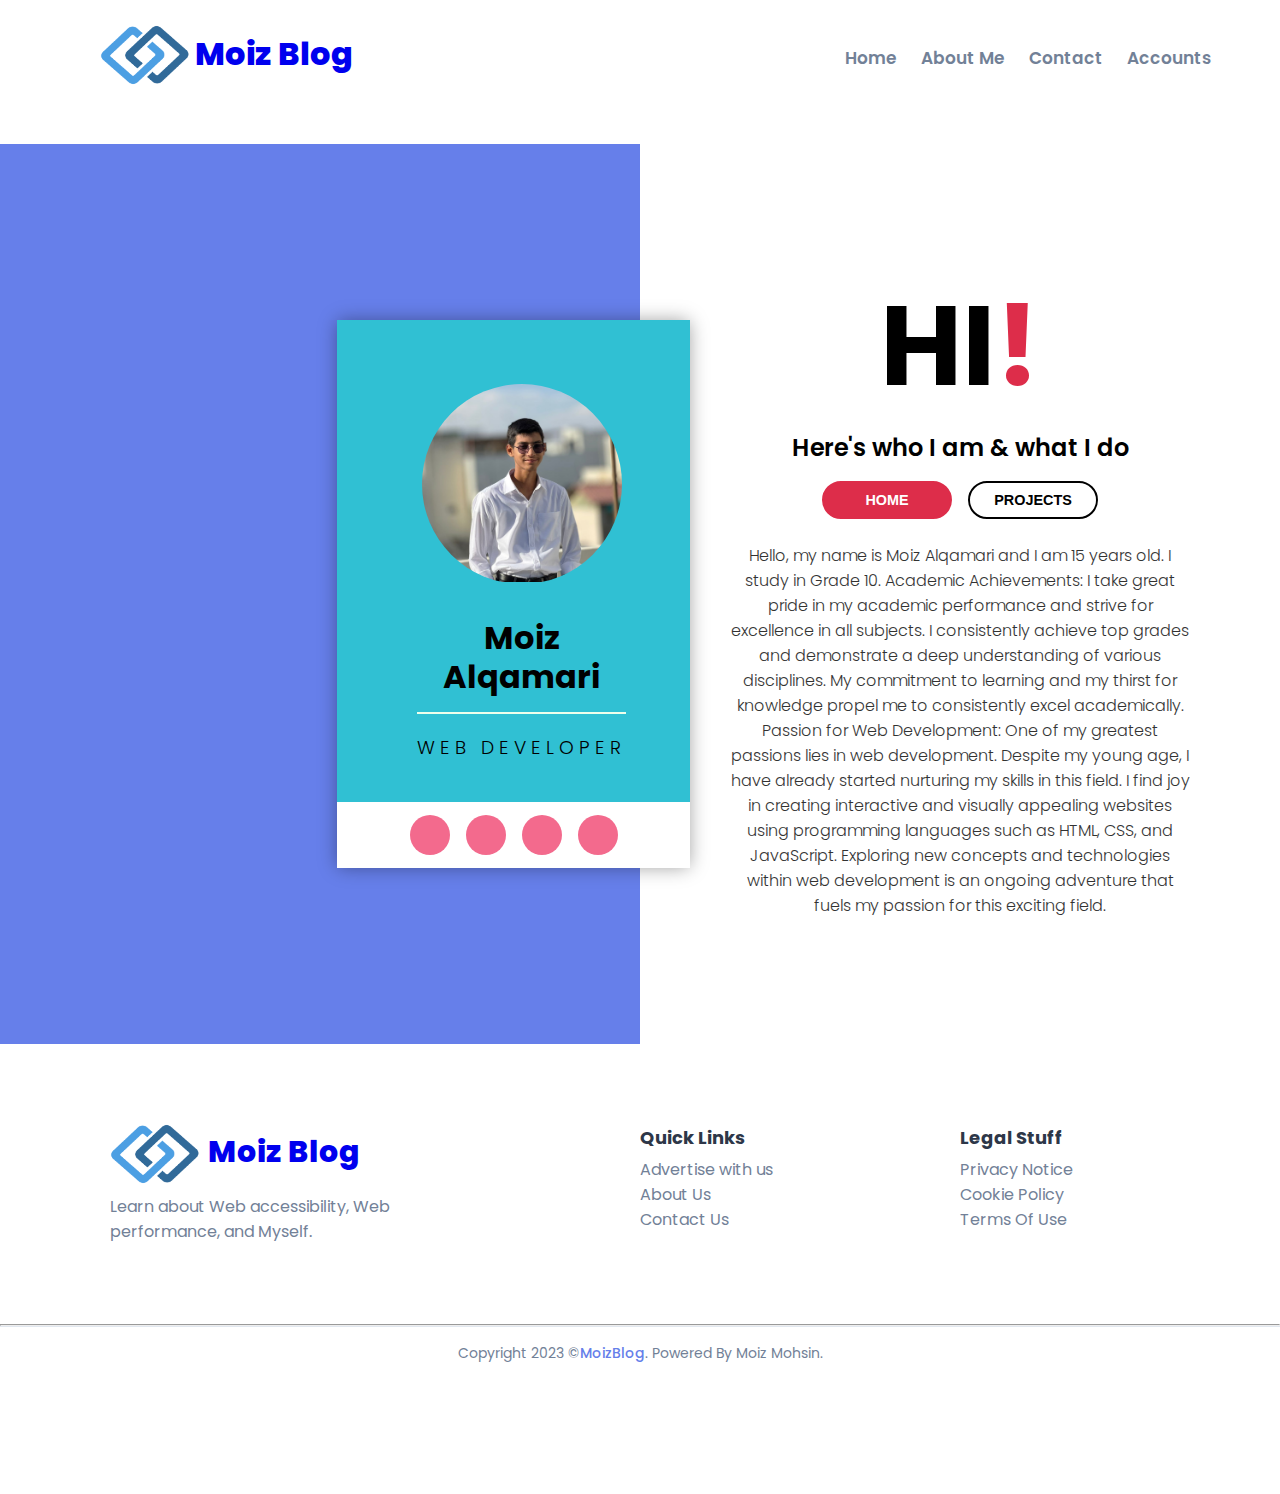
<file: about.html>
<!DOCTYPE html>
<html>
  <head>
    <meta charset="utf-8">
    <meta http-equiv="X-UA-Compatible" content="IE=edge">
    <title>About Page</title>
    <meta name="viewport" content="width=device-width, initial-scale=1">
    <link rel="stylesheet" href="about.css">
    <link rel="stylesheet" href="https://cdn.jsdelivr.net/npm/bootstrap-icons@1.10.2/font/bootstrap-icons.css" integrity="sha384-b6lVK+yci+bfDmaY1u0zE8YYJt0TZxLEAFyYSLHId4xoVvsrQu3INevFKo+Xir8e" crossorigin="anonymous">
    <link rel="stylesheet" href="https://cdnjs.cloudflare.com/ajax/libs/font-awesome/5.15.1/css/all.min.css" integrity="sha512-+4zCK9k+qNFUR5X+cKL9EIR+ZOhtIloNl9GIKS57V1MyNsYpYcUrUeQc9vNfzsWfV28IaLL3i96P9sdNyeRssA==" crossorigin="anonymous" />
  </head>
  <body class="light-theme">
    
    <header>
      <div class="navbar">
          <a href="index.html">
              <img src="logo-light.png">
              <h1>Moiz Blog</h1>
          </a>
          <ul class="der">
              <li><a href="index.html">Home</a></li>
              <li><a href="about.html">About Me</a></li>
              <li><a href="contact.html">Contact</a></li>
              <li><a href="login-signup.html">Accounts<i class="bi bi-person-fill"></i></a></li>
          </ul>
      </div>
  </header>

    <div class = "about-wrapper">
      <div class = "about-left">
        <div class = "about-left-content">
          <div>
            <div class = "shadow">
              <div class = "about-img">
                <img src = "hero.jpg" alt = "about image">
              </div>
            </div>

            <h2>Moiz<br>Alqamari</h2>
            <h3>Web Developer</h3>
          </div>

          <ul class = "icons">
            <li><a href="https://www.youtube.com/channel/UCMqSfKdCbKTfCAVcWuzM5BA" target="_blank"><i class = "fab fa-youtube"></i></a></li>
            <li><a href="https://twitter.com/Moiz_Alqamari" target="_blank"><i class = "fab fa-twitter"></i></a></li>
            <li><a href="https://www.linkedin.com/in/moiz-alqamari-a77b31280/" target="_blank"><i class = "fab fa-linkedin"></i></a></li>
            <li><a href="https://www.instagram.com/moiz_alqamari/" target="_blank"><i class = "fab fa-instagram"></i></a></li>
          </ul>
        </div>
      </div>

      <div class = "about-right">
        <h1>hi<span>!</span></h1>
        <h2>Here's who I am & what I do</h2>
        <div class = "about-btns">
          <a href="index.html"><button type = "button" class = "btn btn-pink" href="about.html">Home</button></a>
          <a href="https://github.com/MoizAlqamari" target="_blank"><button type = "button" class = "btn btn-white">projects</button></a>
        </div>

        <div class = "about-para">
          <p>Hello, my name is Moiz Alqamari and I am 15 years old. I study in Grade 10.
            Academic Achievements: I take great pride in my academic performance and strive for excellence in all subjects. I consistently achieve top grades and demonstrate a deep understanding of various disciplines. My commitment to learning and my thirst for knowledge propel me to consistently excel academically.
            Passion for Web Development: One of my greatest passions lies in web development. Despite my young age, I have already started nurturing my skills in this field. I find joy in creating interactive and visually appealing websites using programming languages such as HTML, CSS, and JavaScript. Exploring new concepts and technologies within web development is an ongoing adventure that fuels my passion for this exciting field.</p>
        </div>
      </div>
    </div>

    <footer>

      <div class="container">
  
        <div class="wrapper">
  
          <a href="#" class="footer-logo">
            <img src="logo-light.png" alt="" width="150" class="logo-light">
            <h1>Moiz Blog</h1>
          </a>
  
          <p class="footer-text">
            Learn about Web accessibility, Web performance, and Myself.
          </p>
  
        </div>
  
        <div class="wrapper">
  
          <p class="footer-title">Quick Links</p>
  
          <ul>
  
            <li>
              <a href="https://www.linkedin.com/in/moiz-alqamari-a77b31280/" target="_blank" class="footer-link">Advertise with us</a>
            </li>
  
            <li>
              <a href="about.html" class="footer-link">About Us</a>
            </li>
  
            <li>
              <a href="contact.html" class="footer-link">Contact Us</a>
            </li>
  
          </ul>
  
        </div>
  
        <div class="wrapper">
  
          <p class="footer-title">Legal Stuff</p>
  
          <ul>
  
            <li>
              <a href="privacy.html" class="footer-link">Privacy Notice</a>
            </li>
  
            <li>
              <a href="Cookie.html" class="footer-link">Cookie Policy</a>
            </li>
  
            <li>
              <a href="Terms.html" class="footer-link">Terms Of Use</a>
            </li>
  
          </ul>
  
        </div>
  
      </div>
  <hr>
      <p class="copyright">
      Copyright 2023 ©<a href="#">MoizBlog</a>. Powered By Moiz Mohsin.
      </p>
  
    </footer>
  </body>
</html>
</file>
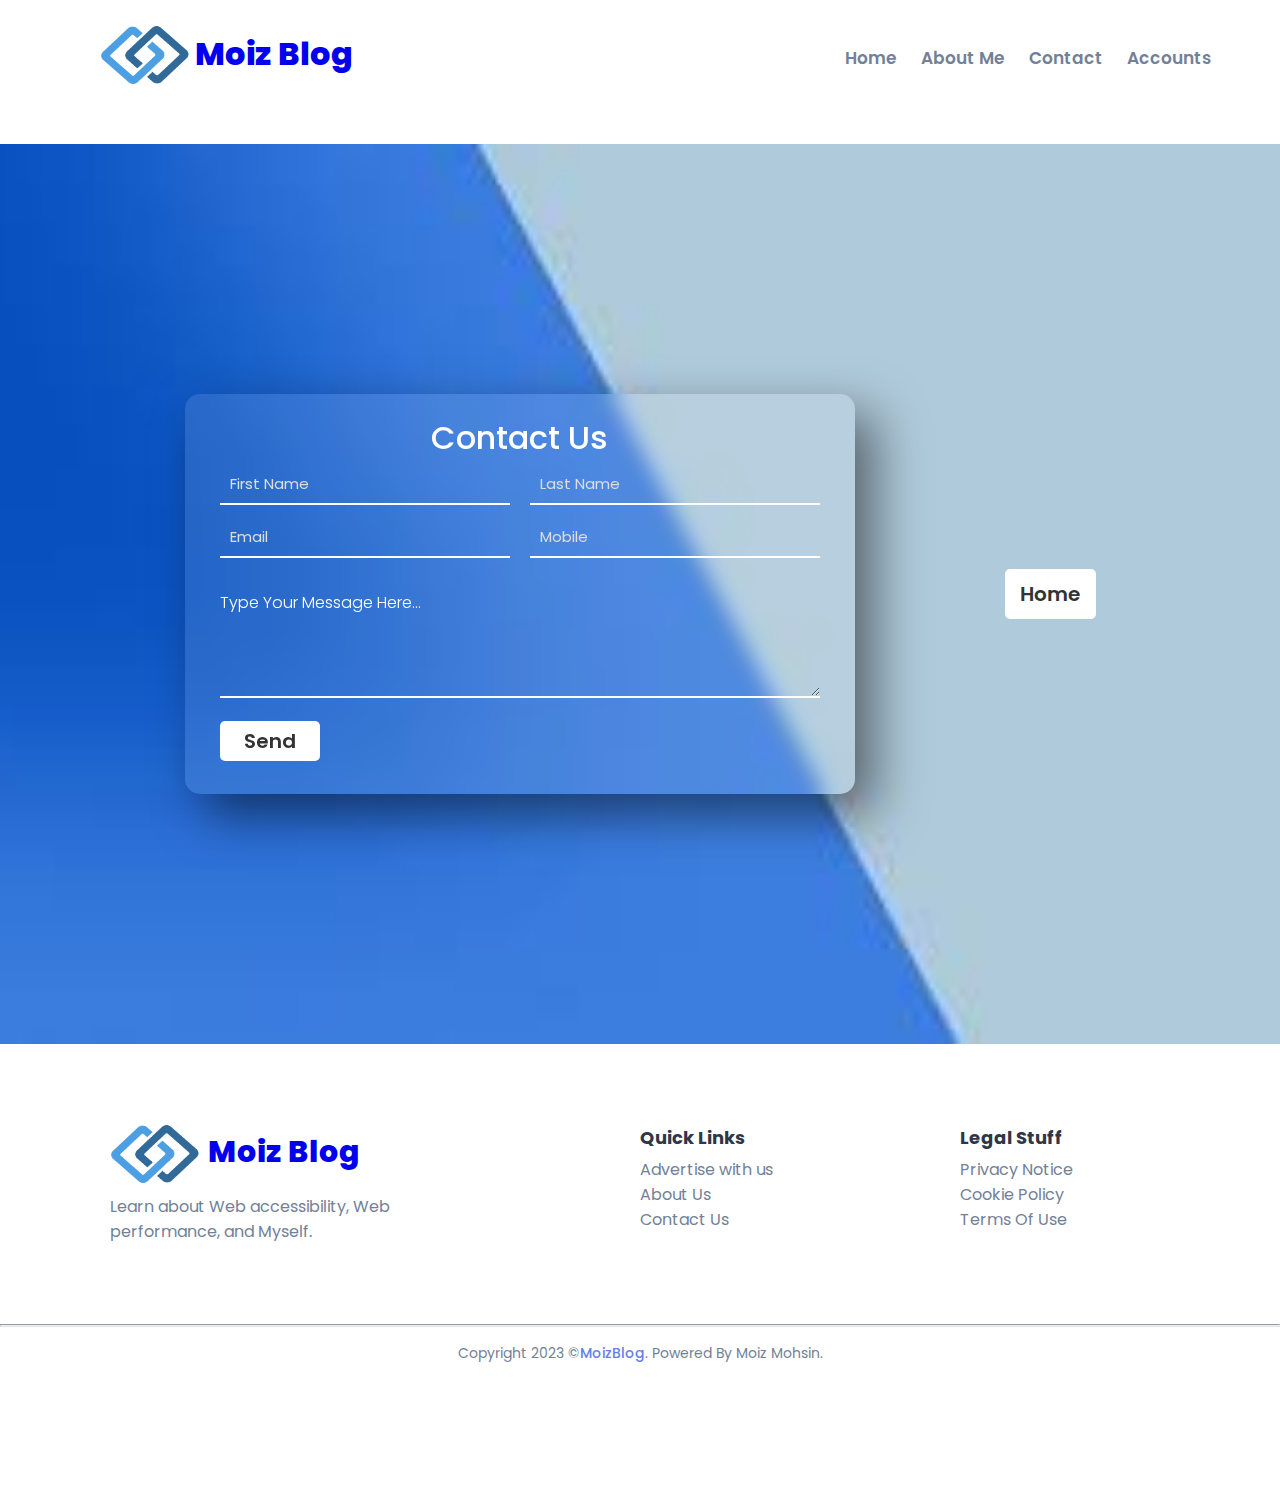
<file: contact.html>
<!DOCTYPE html>
<html lang="en">
<head>
    <meta charset="UTF-8">
    <meta http-equiv="X-UA-Compatible" content="IE=edge">
    <meta name="viewport" content="width=device-width, initial-scale=1.0">
    <title>Contact Us</title>
    <link rel="stylesheet" href="contact.css">
    <link rel="stylesheet" href="https://cdn.jsdelivr.net/npm/bootstrap-icons@1.10.2/font/bootstrap-icons.css" integrity="sha384-b6lVK+yci+bfDmaY1u0zE8YYJt0TZxLEAFyYSLHId4xoVvsrQu3INevFKo+Xir8e" crossorigin="anonymous">
</head>
<body class="light-theme">
    <header>
        <div class="navbar">
            <a href="index.html">
                <img src="logo-light.png">
                <h1>Moiz Blog</h1>
            </a>
            <ul class="der">
                <li><a href="index.html">Home</a></li>
                <li><a href="about.html">About Me</a></li>
                <li><a href="contact.html">Contact</a></li>
                <li><a href="login-signup.html">Accounts<i class="bi bi-person-fill"></i></a></li>
            </ul>
        </div>
    </header>

    <div class="container1">
        <form>
            <h1>Contact Us </h1>
            <input type="text" id="firstName" placeholder="First Name">
            <input type="text" id="lastName" placeholder="Last Name">
            <input type="email" id="email" placeholder="Email">
            <input type="text" id="mobile" placeholder="Mobile">
            <h4>Type Your Message Here...</h4>
            <textarea></textarea>
            <input type="submit" value="Send" id="button">
        </form>
        <a href="index.html"><button type = "button">Home</button></a>
    </div>


    <footer>

        <div class="container">
    
          <div class="wrapper">
    
            <a href="#" class="footer-logo">
              <img src="logo-light.png" alt="" width="150" class="logo-light">
              <h1>Moiz Blog</h1>
            </a>
    
            <p class="footer-text">
              Learn about Web accessibility, Web performance, and Myself.
            </p>
    
          </div>
    
          <div class="wrapper">
    
            <p class="footer-title">Quick Links</p>
    
            <ul>
    
              <li>
                <a href="https://www.linkedin.com/in/moiz-alqamari-a77b31280/" target="_blank" class="footer-link">Advertise with us</a>
              </li>
    
              <li>
                <a href="about.html" class="footer-link">About Us</a>
              </li>
    
              <li>
                <a href="contact.html" class="footer-link">Contact Us</a>
              </li>
    
            </ul>
    
          </div>
    
          <div class="wrapper">
    
            <p class="footer-title">Legal Stuff</p>
    
            <ul>
    
              <li>
                <a href="privacy.html" class="footer-link">Privacy Notice</a>
              </li>
    
              <li>
                <a href="Cookie.html" class="footer-link">Cookie Policy</a>
              </li>
    
              <li>
                <a href="Terms.html" class="footer-link">Terms Of Use</a>
              </li>
    
            </ul>
    
          </div>
    
        </div>
    <hr>
        <p class="copyright">
        Copyright 2023 ©<a href="#">MoizBlog</a>. Powered By Moiz Mohsin.
        </p>
    
      </footer>
</body>
</html>
</file>
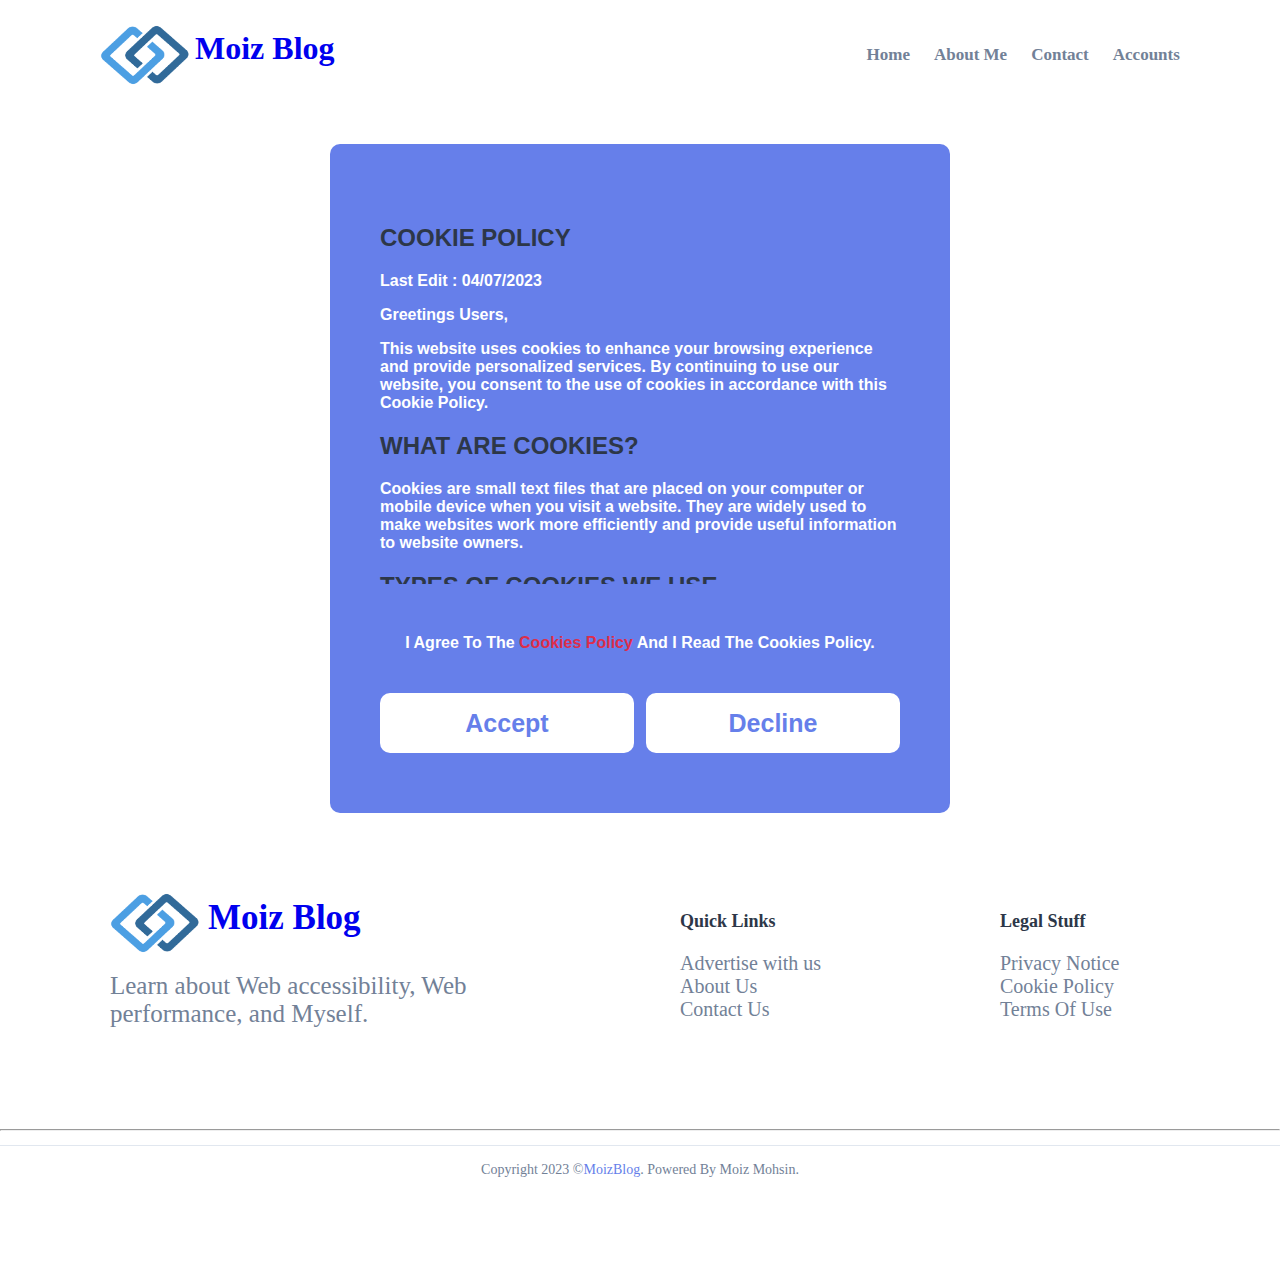
<file: Cookie.html>
<!DOCTYPE html>
<html lang="en">
<head>
  <meta charset="UTF-8">
  <meta name="viewport" content="width=device-width, initial-scale=1.0">
  <title>Cookie Policy</title>
  <link rel="stylesheet" href="Cookie.css">
  <link rel="stylesheet" href="https://cdn.jsdelivr.net/npm/bootstrap-icons@1.10.2/font/bootstrap-icons.css" integrity="sha384-b6lVK+yci+bfDmaY1u0zE8YYJt0TZxLEAFyYSLHId4xoVvsrQu3INevFKo+Xir8e" crossorigin="anonymous">
</head>
<body class="light-theme">

    <header>
        <div class="navbar">
            <a href="index.html">
                <img src="logo-light.png">
                <h1>Moiz Blog</h1>
            </a>
            <ul class="der">
                <li><a href="index.html">Home</a></li>
                <li><a href="about.html">About Me</a></li>
                <li><a href="contact.html">Contact</a></li>
                <li><a href="login-signup.html">Accounts<i class="bi bi-person-fill"></i></a></li>
            </ul>
        </div>
    </header>

    <div class="bboo">
      <div class="terms-box">
          <div class="terms-text">
              <h2>Cookie Policy</h2>
              <p>Last Edit : 04/07/2023</p>
              <p>Greetings Users,</p>
              <p>This website uses cookies to enhance your browsing experience and provide personalized services. By continuing to use our website, you consent to the use of cookies in accordance with this Cookie Policy.</p>

              <h2>What are Cookies?</h2>
          
              <p>Cookies are small text files that are placed on your computer or mobile device when you visit a website. They are widely used to make websites work more efficiently and provide useful information to website owners.</p>
          
              <h2>Types of Cookies We Use</h2>
          
              <p>We may use the following types of cookies:</p>
          
              <ul>
                <li><strong>Essential Cookies:</strong> These cookies are necessary for the website to function properly and cannot be switched off in our systems. They are usually only set in response to actions made by you which amount to a request for services, such as setting your privacy preferences, logging in, or filling in forms.</li>
                <li><strong>Analytical/Performance Cookies:</strong> These cookies allow us to count visits and traffic sources so we can measure and improve the performance of our site. They help us to know which pages are the most and least popular and see how visitors move around the site.</li>
                <li><strong>Functionality Cookies:</strong> These cookies enable the website to provide enhanced functionality and personalization. They may be set by us or by third-party providers whose services we have added to our pages.</li>
                <li><strong>Targeting/Advertising Cookies:</strong> These cookies may be set through our site by our advertising partners. They may be used by those companies to build a profile of your interests and show you relevant ads on other sites.</li>
              </ul>
          
              <h2>Managing Cookies</h2>
          
              <p>You can control and/or delete cookies as you wish. For more information, you can visit the help pages of your browser. Please note that disabling or blocking certain cookies may affect the functionality of the website.</p>          
          </div>
          <h4>I Agree To The <span>Cookies Policy</span> And I Read The Cookies Policy.</h4>
          <div class="buttons">
              <button class="btn">Accept</button>
              <button class="btn">Decline</button>
          </div>
      </div>
      </div>

    <footer>

        <div class="container">
    
          <div class="wrapper">
    
            <a href="#" class="footer-logo">
              <img src="logo-light.png" alt="" width="150" class="logo-light">
              <h1>Moiz Blog</h1>
            </a>
    
            <p class="footer-text">
              Learn about Web accessibility, Web performance, and Myself.
            </p>
    
          </div>
    
          <div class="wrapper">
    
            <p class="footer-title">Quick Links</p>
    
            <ul>
    
              <li>
                <a href="https://www.linkedin.com/in/moiz-alqamari-a77b31280/" target="_blank" class="footer-link">Advertise with us</a>
              </li>
    
              <li>
                <a href="about.html" class="footer-link">About Us</a>
              </li>
    
              <li>
                <a href="contact.html" class="footer-link">Contact Us</a>
              </li>
    
            </ul>
    
          </div>
    
          <div class="wrapper">
    
            <p class="footer-title">Legal Stuff</p>
    
            <ul>
    
              <li>
                <a href="privacy.html" class="footer-link">Privacy Notice</a>
              </li>
    
              <li>
                <a href="Cookie.html" class="footer-link">Cookie Policy</a>
              </li>
    
              <li>
                <a href="Terms.html" class="footer-link">Terms Of Use</a>
              </li>
    
            </ul>
    
          </div>
    
        </div>
    <hr>
        <p class="copyright">
        Copyright 2023 ©<a href="#">MoizBlog</a>. Powered By Moiz Mohsin.
        </p>
    
      </footer>
</body>
</html>
</file>
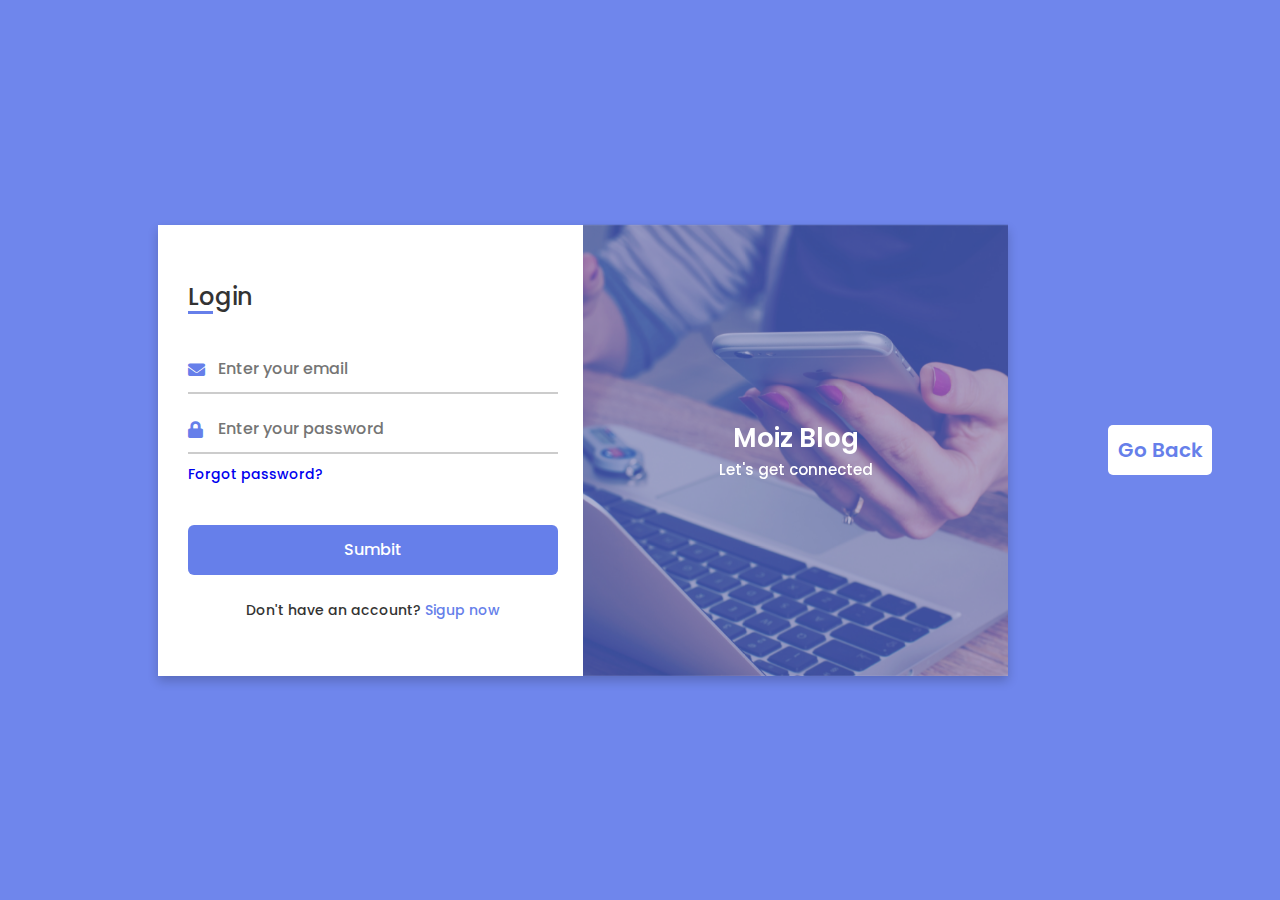
<file: login-signup.html>
<!DOCTYPE html>
<html lang="en" dir="ltr">
  <head>
    <meta charset="UTF-8">
    <link rel="stylesheet" href="login-signup.css">
    <link rel="stylesheet" href="https://cdnjs.cloudflare.com/ajax/libs/font-awesome/5.15.3/css/all.min.css">
    <meta name="viewport" content="width=device-width, initial-scale=1.0">
   </head>
<body>
  <div class="container">
    <input type="checkbox" id="flip">
    <div class="cover">
      <div class="front">
        <img src="frontImg.jpg" alt="">
        <div class="text">
          <span class="text-1">Moiz Blog</span>
          <span class="text-2">Let's get connected</span>
        </div>
      </div>
    </div>
    <div class="forms">
        <div class="form-content">
          <div class="login-form">
            <div class="title">Login</div>
          <form action="#">
            <div class="input-boxes">
              <div class="input-box">
                <i class="fas fa-envelope"></i>
                <input type="text" placeholder="Enter your email" required>
              </div>
              <div class="input-box">
                <i class="fas fa-lock"></i>
                <input type="password" placeholder="Enter your password" required>
              </div>
              <div class="text"><a href="#">Forgot password?</a></div>
              <div class="button input-box">
                <input type="submit" value="Sumbit">
              </div>
              <div class="text sign-up-text">Don't have an account? <label for="flip">Sigup now</label></div>
            </div>
        </form>
      </div>
        <div class="signup-form">
          <div class="title">Signup</div>
        <form action="#">
            <div class="input-boxes">
              <div class="input-box">
                <i class="fas fa-user"></i>
                <input type="text" placeholder="Enter your name" required>
              </div>
              <div class="input-box">
                <i class="fas fa-envelope"></i>
                <input type="text" placeholder="Enter your email" required>
              </div>
              <div class="input-box">
                <i class="fas fa-lock"></i>
                <input type="password" placeholder="Enter your password" required>
              </div>
              <div class="button input-box">
                <input type="submit" value="Sumbit">
              </div>
              <div class="text sign-up-text">Already have an account? <label for="flip">Login now</label></div>
            </div>
      </form>
    </div>
    </div>
    </div>
  </div>
  <a href="index.html"><button class="bbttnn">Go Back</button></a>
  <script src="login-signup.js"></script>
</body>
</html>
</file>
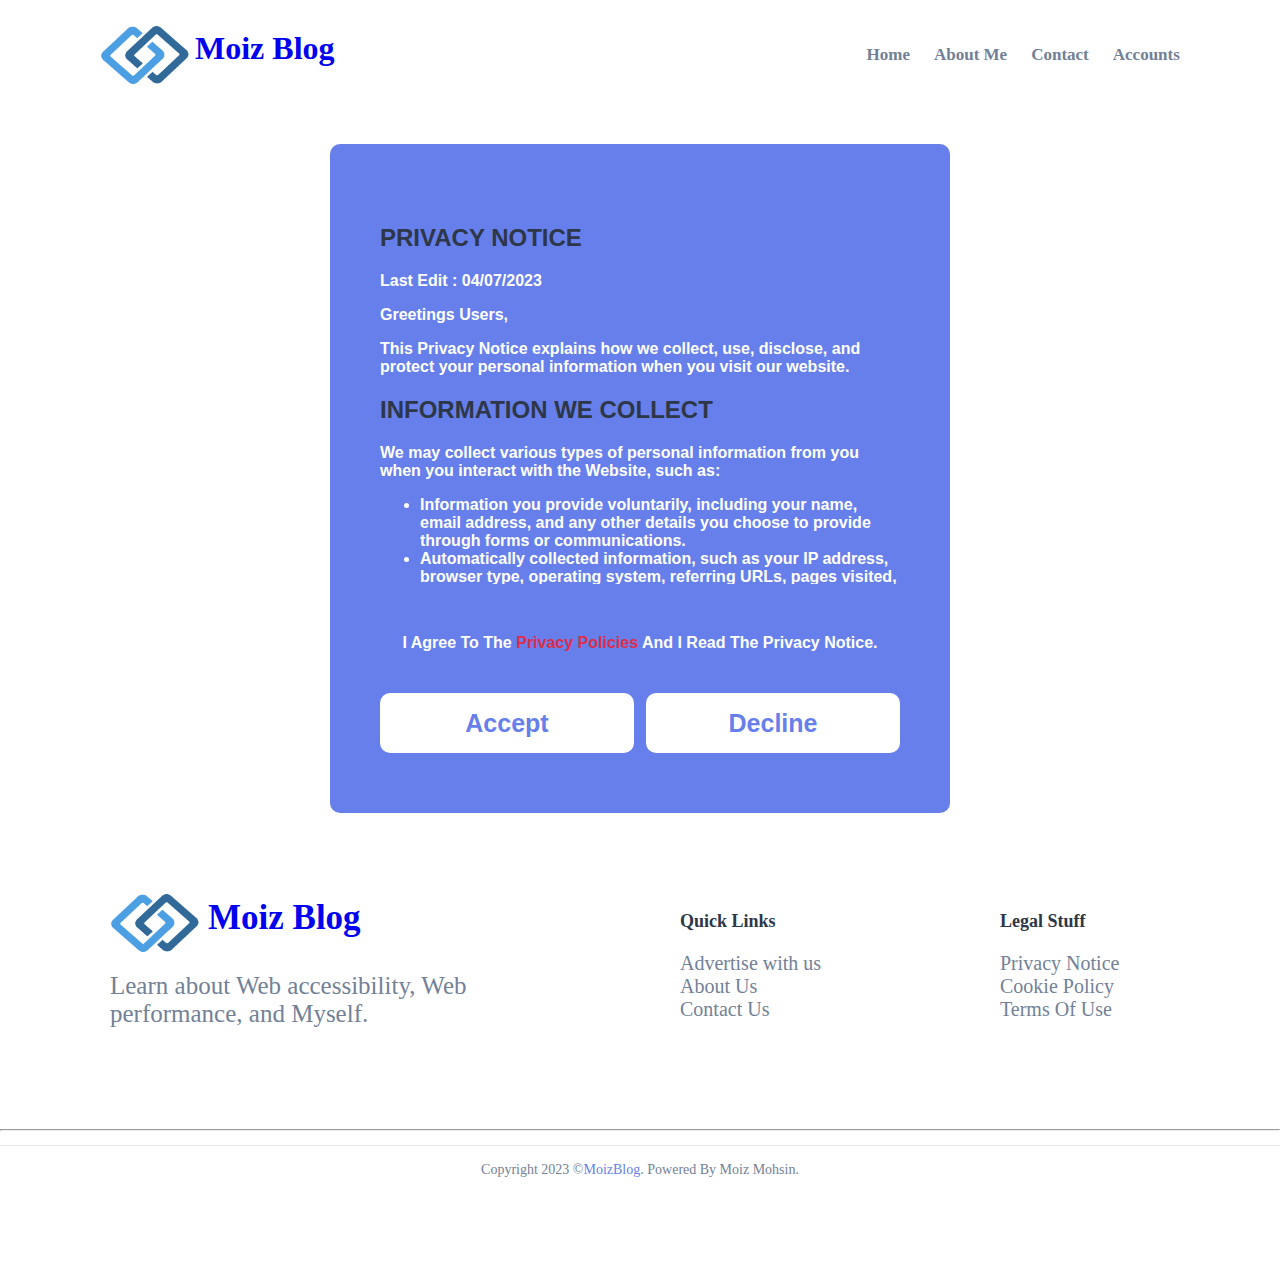
<file: privacy.html>
<!DOCTYPE html>
<html lang="en">
<head>
  <meta charset="UTF-8">
  <meta name="viewport" content="width=device-width, initial-scale=1.0">
  <title>Privacy Notice</title>
  <link rel="stylesheet" href="privacy.css">
  <link rel="stylesheet" href="https://cdn.jsdelivr.net/npm/bootstrap-icons@1.10.2/font/bootstrap-icons.css" integrity="sha384-b6lVK+yci+bfDmaY1u0zE8YYJt0TZxLEAFyYSLHId4xoVvsrQu3INevFKo+Xir8e" crossorigin="anonymous">
</head>
<body class="light-theme">
    <header>
        <div class="navbar">
            <a href="index.html">
                <img src="logo-light.png">
                <h1>Moiz Blog</h1>
            </a>
            <ul class="der">
                <li><a href="index.html">Home</a></li>
                <li><a href="about.html">About Me</a></li>
                <li><a href="contact.html">Contact</a></li>
                <li><a href="login-signup.html">Accounts<i class="bi bi-person-fill"></i></a></li>
            </ul>
        </div>
    </header>
<div class="bboo">
<div class="terms-box">
    <div class="terms-text">
        <h2>Privacy Notice</h2>
        <p>Last Edit : 04/07/2023</p>
        <p>Greetings Users,</p>
        
  <p>This Privacy Notice explains how we collect, use, disclose, and protect your personal information when you visit our website.</p>

  <h2>Information We Collect</h2>

  <p>We may collect various types of personal information from you when you interact with the Website, such as:</p>

  <ul>
    <li>Information you provide voluntarily, including your name, email address, and any other details you choose to provide through forms or communications.</li>
    <li>Automatically collected information, such as your IP address, browser type, operating system, referring URLs, pages visited, and access times.</li>
  </ul>

  <h2>Use of Information</h2>

  <p>We may use the collected personal information for the following purposes:</p>

  <ul>
    <li>To provide and personalize our services to you.</li>
    <li>To respond to your inquiries and communicate with you.</li>
    <li>To analyze and improve the content and functionality of the Website.</li>
    <li>To detect and prevent fraud and protect the security of the Website.</li>
    <li>To comply with legal obligations and enforce our terms and conditions.</li>
  </ul>

  <h2>Disclosure of Information</h2>

  <p>We may share your personal information with third parties in the following cases:</p>

  <ul>
    <li>With your consent or as necessary to fulfill the purpose for which you provide the information.</li>
    <li>With service providers and partners who assist us in operating the Website and providing our services.</li>
    <li>If required by law, regulation, or legal process.</li>
    <li>In connection with the sale, merger, or transfer of our business or assets.</li>
  </ul>
    </div>
    <h4>I Agree To The <span>Privacy Policies</span> And I Read The Privacy Notice.</h4>
    <div class="buttons">
        <button class="btn">Accept</button>
        <button class="btn">Decline</button>
    </div>
</div>
</div>
    <footer>

        <div class="container">
    
          <div class="wrapper">
    
            <a href="#" class="footer-logo">
              <img src="logo-light.png" alt="" width="150" class="logo-light">
              <h1>Moiz Blog</h1>
            </a>
    
            <p class="footer-text">
              Learn about Web accessibility, Web performance, and Myself.
            </p>
    
          </div>
    
          <div class="wrapper">
    
            <p class="footer-title">Quick Links</p>
    
            <ul>
    
              <li>
                <a href="https://www.linkedin.com/in/moiz-alqamari-a77b31280/" target="_blank" class="footer-link">Advertise with us</a>
              </li>
    
              <li>
                <a href="about.html" class="footer-link">About Us</a>
              </li>
    
              <li>
                <a href="contact.html" class="footer-link">Contact Us</a>
              </li>
    
            </ul>
    
          </div>
    
          <div class="wrapper">
    
            <p class="footer-title">Legal Stuff</p>
    
            <ul>
    
              <li>
                <a href="privacy.html" class="footer-link">Privacy Notice</a>
              </li>
    
              <li>
                <a href="Cookie.html" class="footer-link">Cookie Policy</a>
              </li>
    
              <li>
                <a href="Terms.html" class="footer-link">Terms Of Use</a>
              </li>
    
            </ul>
    
          </div>
    
        </div>
    <hr>
        <p class="copyright">
        Copyright 2023 ©<a href="#">MoizBlog</a>. Powered By Moiz Mohsin.
        </p>
    
      </footer>
</body>
</html>
</file>
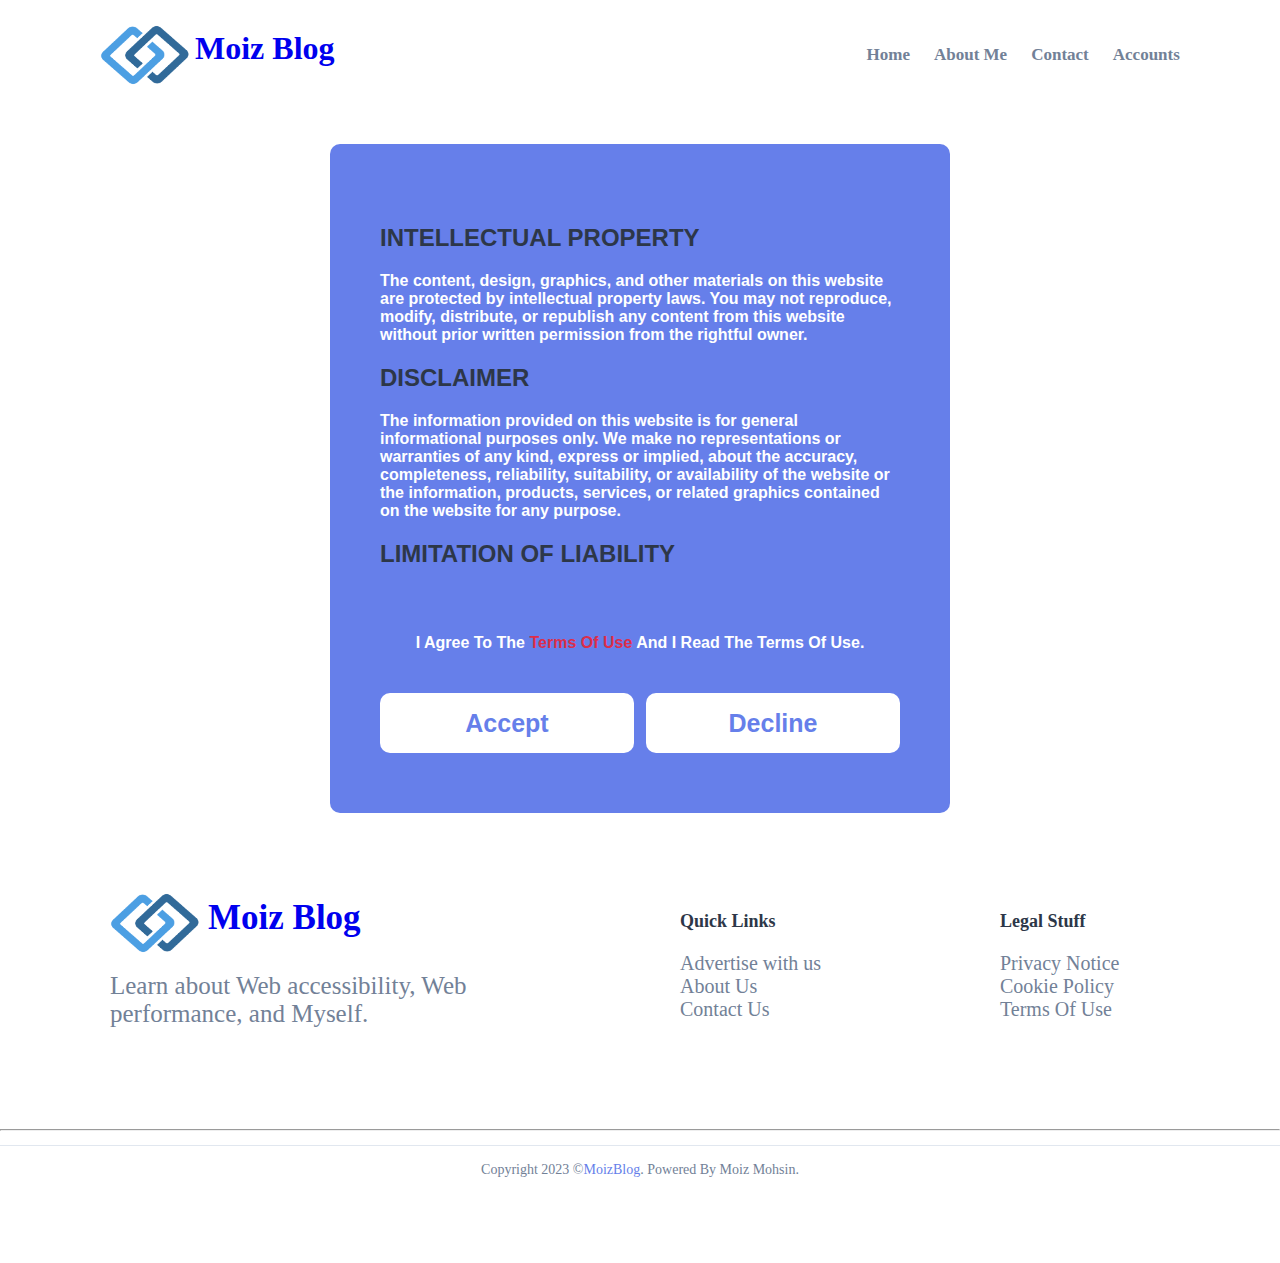
<file: Terms.html>
<!DOCTYPE html>
<html lang="en">
<head>
  <meta charset="UTF-8">
  <meta name="viewport" content="width=device-width, initial-scale=1.0">
  <title>Terms Of Use</title>
  <link rel="stylesheet" href="Terms.css">
  <link rel="stylesheet" href="https://cdn.jsdelivr.net/npm/bootstrap-icons@1.10.2/font/bootstrap-icons.css" integrity="sha384-b6lVK+yci+bfDmaY1u0zE8YYJt0TZxLEAFyYSLHId4xoVvsrQu3INevFKo+Xir8e" crossorigin="anonymous">
</head>
<body class="light-theme">

    <header>
        <div class="navbar">
            <a href="index.html">
                <img src="logo-light.png">
                <h1>Moiz Blog</h1>
            </a>
            <ul class="der">
                <li><a href="index.html">Home</a></li>
                <li><a href="about.html">About Me</a></li>
                <li><a href="contact.html">Contact</a></li>
                <li><a href="login-signup.html">Accounts<i class="bi bi-person-fill"></i></a></li>
            </ul>
        </div>
    </header>

    <div class="bboo">
      <div class="terms-box">
          <div class="terms-text">
            <h2>Intellectual Property</h2>

            <p>The content, design, graphics, and other materials on this website are protected by intellectual property laws. You may not reproduce, modify, distribute, or republish any content from this website without prior written permission from the rightful owner.</p>
        
            <h2>Disclaimer</h2>
        
            <p>The information provided on this website is for general informational purposes only. We make no representations or warranties of any kind, express or implied, about the accuracy, completeness, reliability, suitability, or availability of the website or the information, products, services, or related graphics contained on the website for any purpose.</p>
        
            <h2>Limitation of Liability</h2>
        
            <p>We shall not be liable for any direct, indirect, incidental, consequential, or punitive damages arising out of your access to or use of this website. We do not warrant that the website will be uninterrupted or error-free, that defects will be corrected, or that the website or the server(s) that make it available are free of viruses or other harmful components.</p>
        
            <h2>Links to Third-Party Websites</h2>
        
            <p>This website may contain links to third-party websites. These links are provided for your convenience and do not signify our endorsement of the linked websites. We have no control over the content, privacy policies, or practices of third-party websites, and we are not responsible for the content, privacy practices, or availability of such websites.</p>
        
            <h2>Changes to the Terms</h2>
        
            <p>We reserve the right to modify or replace these terms at any time without prior notice. By continuing to use this website after any changes to the terms, you agree to be bound by the revised terms.</p>         
          </div>
          <h4>I Agree To The <span>Terms Of Use</span> And I Read The Terms Of Use.</h4>
          <div class="buttons">
              <button class="btn">Accept</button>
              <button class="btn">Decline</button>
          </div>
      </div>
      </div>

    <footer>

        <div class="container">
    
          <div class="wrapper">
    
            <a href="#" class="footer-logo">
              <img src="logo-light.png" alt="" width="150" class="logo-light">
              <h1>Moiz Blog</h1>
            </a>
    
            <p class="footer-text">
              Learn about Web accessibility, Web performance, and Myself.
            </p>
    
          </div>
    
          <div class="wrapper">
    
            <p class="footer-title">Quick Links</p>
    
            <ul>
    
              <li>
                <a href="https://www.linkedin.com/in/moiz-alqamari-a77b31280/" target="_blank" class="footer-link">Advertise with us</a>
              </li>
    
              <li>
                <a href="about.html" class="footer-link">About Us</a>
              </li>
    
              <li>
                <a href="contact.html" class="footer-link">Contact Us</a>
              </li>
    
            </ul>
    
          </div>
    
          <div class="wrapper">
    
            <p class="footer-title">Legal Stuff</p>
    
            <ul>
    
              <li>
                <a href="privacy.html" class="footer-link">Privacy Notice</a>
              </li>
    
              <li>
                <a href="Cookie.html" class="footer-link">Cookie Policy</a>
              </li>
    
              <li>
                <a href="Terms.html" class="footer-link">Terms Of Use</a>
              </li>
    
            </ul>
    
          </div>
    
        </div>
    <hr>
        <p class="copyright">
        Copyright 2023 ©<a href="#">MoizBlog</a>. Powered By Moiz Mohsin.
        </p>
    
      </footer>
</body>
</html>
</file>
<file: about.css>
@import url('https://fonts.googleapis.com/css2?family=Poppins:wght@200;300;400;500;600;700;800&display=swap');

.light-theme {
    --background-primary: hsl(0, 0%, 100%);
    --background-secondary: hsl(0, 0%, 97%);
  
    --action-primary: hsl(214, 32%, 91%);
    --action-secondary: hsl(210, 38%, 95%);
  
    --foreground-primary: hsl(218, 23%, 23%);
    --foreground-secondary: hsl(216, 15%, 52%);
    --foreground-tertiary: hsl(214, 20%, 69%);
  
    --accent: hsl(229, 76%, 66%);
  
  }
  
  :root {
  
    --white: hsl(0, 0%, 100%);
  
    --fs-base: 0.85rem;
    --fs-1: 1.875rem;
    --fs-2: 1.5rem;
    --fs-3: 1.25rem;
    --fs-4: 0.875rem;
    --fs-5: 0.75rem;
  
    --py: 5rem;
  
  }

  :focus { outline-offset: 4px; }

  ::-webkit-scrollbar { width: 16px; }
  
  ::-webkit-scrollbar-thumb {
    background: var(--accent);
    border-radius: 20px;
    border: 4px solid;
  }
  
  .light-theme::-webkit-scrollbar-thumb { border-color: hsl(0, 0%, 90%); }
  
  .light-theme::-webkit-scrollbar-track { background: hsl(0, 0%, 90%); }

*{
    padding: 0;
    margin: 0;
    box-sizing: border-box;
}
body{
    font-family: 'Poppins', sans-serif;
}
.about-wrapper{
    height: 100vh;
}
.about-left{
    background: hsl(229, 76%, 66%);
    display: flex;
    flex-direction: column;
    align-items: center;
    justify-content: center;
    height: 100vh;
}
.about-left-content > div{
    background: #30c0d3;
    padding: 4rem 4rem 2.5rem 5rem;
    text-align: center;
}
.about-left-content{
    box-shadow: 0px 0px 18px -1px rgba(0, 0, 0, 0.39);
    -webkit-box-shadow: 0px 0px 18px -1px rgba(0, 0, 0, 0.39);
    -moz-box-shadow: 0px 0px 18px -1px rgba(0, 0, 0, 0.39);
}
.about-img img{
    display: block;
    width: 200px;
}
.about-img{
    width: 200px;
    height: 200px;
    overflow: hidden;
    border-radius: 50%;
    transition: all 0.5s ease-in-out;
}
.shadow{
    margin-left: auto;
    margin-right: auto;
    border-radius: 50%;
    width: 200px;
    height: 200px;
    position: relative;
    cursor: pointer;
}
.shadow::after{
    content: "";
    position: absolute;
    background: rgba(0, 0, 0, 0.4);
    left: 50%;
    transform: translateX(-50%);
    bottom: -20px;
    height: 7px;
    width: 50px;
    filter: blur(3px);
    -webkit-filter: blur(3px);
    opacity: 0;
    transition: all 0.6s ease;
}
.shadow:hover .about-img{
    transform: translateY(-10px);
}
.shadow:hover::after{
    opacity: 1;
}
.about-left-content h2{
    font-size: 2rem;
    margin: 2.2rem 0 0.6rem 0;
    line-height: 1.2;
    padding-bottom: 1rem;
    border-bottom: 2px solid #edffec;
}
.about-left-content h3{
    text-transform: uppercase;
    font-weight: 300;
    letter-spacing: 5px;
    margin-top: 1.2rem;
}
.icons{
    background: #fff;
    display: flex;
    justify-content: center;
    padding: 0.8rem 0;
}
.icons li{
    list-style-type: none;
    background: #f36a8d;
    color: #fff;
    width: 40px;
    height: 40px;
    margin: 0 0.5rem;
    border-radius: 50%;
    display: flex;
    justify-content: center;
    align-items: center;
    font-size: 1.2rem;
    cursor: pointer;
    transition: all 0.5s ease-in-out;
}

.icons li a{
    text-decoration: none;
    color: #fff;
}


.icons li:hover{
    background: #edffec;
}

.icons li a:hover{
    color: #000;
}


.about-right{
    background: #fff;
    height: 100vh;
    display: flex;
    flex-direction: column;
    align-items: center;
    justify-content: center;
    padding: 0 5rem;
    text-align: center;
}
.about-right h1{
    font-size: 7rem;
    text-transform: uppercase;
}
.about-right h1 span{
    color: #dd2d4a;
}
.about-right h2{
    font-weight: 600;
}
.about-btns{
    display: flex;
    margin: 1rem 0;
}
.btn{
    border: none;
    font-size: 0.9rem;
    text-transform: uppercase;
    border: 2px solid #000;
    border-radius: 20px;
    padding: 0.55rem 0;
    width: 130px;
    font-weight: 600;
    background: transparent;
    margin: 0 0.5rem;
    cursor: pointer;
}
.btn.btn-pink{
    background: #dd2d4a;
    color: #fff;
    border-color: #dd2d4a;
    transition: all 0.5s ease-in-out;
}
.btn.btn-pink:hover{
    background: transparent;
    border-color: #dd2d4a;
    color: #000;
}
.btn.btn-white{
    transition: all 0.5s ease-in-out;
}
.btn.btn-white:hover{
    background: #dd2d4a;
    border-color: #dd2d4a;
    color: #fff;
}
.about-para p{
    font-weight: 300;
    padding: 0.5rem;
    opacity: 0.8;
}

@media screen and (min-width: 992px){
    .about-wrapper{
        display: grid;
        grid-template-columns: repeat(2, 1fr);
    }
    .about-left{
        position: relative;
    }
    .about-left-content{
        position: absolute;
        right: -50px;
    }
}

footer { 
    background: var(--background-primary);
    height: 50vh;
 }

footer .container {
  padding: var(--py) 15px;
  display: grid;
  grid-template-columns: 1fr;
  gap: 30px;
}

footer .wrapper { 
    text-align: center;
 }

.footer-logo {
     margin-bottom: 10px; 
     margin-left: 80px;
    }

.footer-text {
  color: var(--foreground-secondary);
  max-width: 400px;
  padding-left: 80px;
}

.footer-title {
  color: var(--foreground-primary);
  font-weight: 700;
  margin-bottom: 0.4rem;
}

.footer-link { 
    color: var(--foreground-secondary);
    text-decoration: none;
}

.footer-link:hover { color: var(--accent); }

.copyright {
  color: var(--foreground-secondary);
  font-size: var(--fs-4);
  text-align: center;
  padding: 1rem;
  border-top: 1px solid var(--action-primary);
}

.copyright a {
  color: hsl(229, 76%, 66%);
  font-weight: 500;
  text-decoration: none;
}

.copyright a:hover { text-decoration: underline; }


@media (min-width: 650px) {
    footer .container {
        padding: var(--py) 30px;
        grid-template-columns: 2fr 1fr 1fr;
      }
    
      footer .wrapper { text-align: left; }
    
      .footer-text { margin: 0; }
    
    }

    @media (min-width: 1024px) {
    .footer-title { font-size: 1.125rem; }
  .footer-link { margin-bottom: 0.3rem; }
}

.footer-logo img{
  height: 60px;
  width: 90px;
}

.footer-logo{
  display: flex;
  text-decoration: none;
}

.footer-logo h1{
  margin-left: 8px;
  font-weight: 800;
  font-size: 30px;
  margin-top: 5px;
}

.wrapper ul li{
    list-style-type: none;
}

.navbar{
    height: 16vh;
    display: flex;
}

.navbar a img{
    height: 60px;
    width: 90px;
    margin-top: 25px;
    margin-left: 100px;
  }

  .navbar a h1{
    margin-top: 30px;
    margin-left: 5px;
    font-weight: 800;
  }

  .navbar a{
    display: flex;
    text-decoration: none;
  }

  .der{
    display: flex;
    list-style-type: none;
    margin-top: 45px;
    margin-left: 480px;
  }

  .der li a{
    color: hsl(216, 15%, 52%);
    padding: 0px 12px;
    font-weight: 600;
    font-size: 17px;
  }

  .der li a:hover{
    color: hsl(229, 76%, 66%);
  }
</file>
<file: contact.css>
@import url('https://fonts.googleapis.com/css2?family=Poppins:wght@100;200;300;400;500;600;700;800;900&display=swap');
.light-theme {
    --background-primary: hsl(0, 0%, 100%);
    --background-secondary: hsl(0, 0%, 97%);
  
    --action-primary: hsl(214, 32%, 91%);
    --action-secondary: hsl(210, 38%, 95%);
  
    --foreground-primary: hsl(218, 23%, 23%);
    --foreground-secondary: hsl(216, 15%, 52%);
    --foreground-tertiary: hsl(214, 20%, 69%);
  
    --accent: hsl(229, 76%, 66%);
  
  }
  
  :root {
  
    --white: hsl(0, 0%, 100%);
  
    --fs-base: 0.85rem;
    --fs-1: 1.875rem;
    --fs-2: 1.5rem;
    --fs-3: 1.25rem;
    --fs-4: 0.875rem;
    --fs-5: 0.75rem;
  
    --py: 5rem;
  
  }

  :focus { outline-offset: 4px; }

  ::-webkit-scrollbar { width: 16px; }
  
  ::-webkit-scrollbar-thumb {
    background: var(--accent);
    border-radius: 20px;
    border: 4px solid;
  }
  
  .light-theme::-webkit-scrollbar-thumb { border-color: hsl(0, 0%, 90%); }
  
  .light-theme::-webkit-scrollbar-track { background: hsl(0, 0%, 90%); }


*{
    margin:0;
    padding:0;
    box-sizing: border-box;
    font-family: 'Poppins', sans-serif;
}

.container1{
    width: 100%;
    min-height: 100vh;
    background: #08071d;
    display: flex;
    justify-content: center;
    align-items: center;
    background: url("[data-uri]") no-repeat center center/cover;
}

.container1 form{
    width: 670px;
    height: 400px;
    display: flex;
    justify-content: center;
    box-shadow: 20px 20px 50px rgba(0,0,0,0.5);
    border-radius: 15px;
    background: rgba(255,255,255,0.1);
    backdrop-filter: blur(10px);
    flex-wrap: wrap;
}

.container1 form h1{
    color: #fff;
    font-weight: 500;
    margin-top: 20px;
    width: 500px;
    text-align: center;
}

.container1 form input{
    width: 290px;
    height: 40px;
    padding-left: 10px;
    outline: none;
    border: none;
    font-size: 15px;
    margin-bottom: 10px;
    background: none;
    border-bottom: 2px solid #fff;
}

.container1 form input::placeholder{
    color: #ddd;
}

.container1 form #lastName,
.container1 form #mobile{
    margin-left: 20px;
}

.container1 form h4{
    color: #fff;
    font-weight: 300;
    width: 600px;
    margin-top: 20px;
}

.container1 form textarea{
    background: none;
    border: none;
    border-bottom: 2px solid #fff;
    color: #fff;
    font-weight: 200;
    font-size: 15px;
    padding: 10px;
    outline: none;
    min-width: 600px;
    max-width: 600px;
    min-height: 80px;
    max-height: 80px;
}

textarea::-webkit-scrollbar{
    width: 1em;
}

textarea::-webkit-scrollbar-thumb{
    background-color: rgba(194,194,194,0.713);
}

.container1 form #button{
    border: none;
    background: #fff;
    border-radius: 5px;
    margin-top: 20px;
    font-weight: 600;
    font-size: 20px;
    color: #333;
    width: 100px;
    padding: 0;
    margin-right: 500px;
    margin-bottom: 30px;
    transition: 0.3s;
}

.container1 form #button:hover{
    opacity: 0.7;
}

.container1 a{
    margin-left: 150px;
}

.container1 a button{
    border: none;
    background: #fff;
    border-radius: 5px;
    font-weight: 600;
    font-size: 20px;
    color: #333;
    transition: 0.3s;
    padding: 10px 15px;
}

form input{
    color: white;
}

form h4{
    color: white;
}

footer { 
    background: var(--background-primary);
    height: 50vh;
 }

footer .container {
  padding: var(--py) 15px;
  display: grid;
  grid-template-columns: 1fr;
  gap: 30px;
}

footer .wrapper { 
    text-align: center;
 }

.footer-logo {
     margin-bottom: 10px; 
     margin-left: 80px;
    }

.footer-text {
  color: var(--foreground-secondary);
  max-width: 400px;
  padding-left: 80px;
}

.footer-title {
  color: var(--foreground-primary);
  font-weight: 700;
  margin-bottom: 0.4rem;
}

.footer-link { 
    color: var(--foreground-secondary);
    text-decoration: none;
}

.footer-link:hover { color: var(--accent); }

.copyright {
  color: var(--foreground-secondary);
  font-size: var(--fs-4);
  text-align: center;
  padding: 1rem;
  border-top: 1px solid var(--action-primary);
}

.copyright a {
  color: hsl(229, 76%, 66%);
  font-weight: 500;
  text-decoration: none;
}

.copyright a:hover { text-decoration: underline; }


@media (min-width: 650px) {
    footer .container {
        padding: var(--py) 30px;
        grid-template-columns: 2fr 1fr 1fr;
      }
    
      footer .wrapper { text-align: left; }
    
      .footer-text { margin: 0; }
    
    }

    @media (min-width: 1024px) {
    .footer-title { font-size: 1.125rem; }
  .footer-link { margin-bottom: 0.3rem; }
}

.footer-logo img{
  height: 60px;
  width: 90px;
}

.footer-logo{
  display: flex;
  text-decoration: none;
}

.footer-logo h1{
  margin-left: 8px;
  font-weight: 800;
  font-size: 30px;
  margin-top: 5px;
}

.wrapper ul li{
    list-style-type: none;
}

.navbar{
    height: 16vh;
    display: flex;
}

.navbar a img{
    height: 60px;
    width: 90px;
    margin-top: 25px;
    margin-left: 100px;
  }

  .navbar a h1{
    margin-top: 30px;
    margin-left: 5px;
    font-weight: 800;
  }

  .navbar a{
    display: flex;
    text-decoration: none;
  }

  .der{
    display: flex;
    list-style-type: none;
    margin-top: 45px;
    margin-left: 480px;
  }

  .der li a{
    color: hsl(216, 15%, 52%);
    padding: 0px 12px;
    font-weight: 600;
    font-size: 17px;
  }

  .der li a:hover{
    color: hsl(229, 76%, 66%);
  }
</file>
<file: Cookie.css>
.light-theme {
    --background-primary: hsl(0, 0%, 100%);
    --background-secondary: hsl(0, 0%, 97%);
  
    --action-primary: hsl(214, 32%, 91%);
    --action-secondary: hsl(210, 38%, 95%);
  
    --foreground-primary: hsl(218, 23%, 23%);
    --foreground-secondary: hsl(216, 15%, 52%);
    --foreground-tertiary: hsl(214, 20%, 69%);
  
    --accent: hsl(229, 76%, 66%);
  
  }
  
  :root {
  
    --white: hsl(0, 0%, 100%);
  
    --fs-base: 0.85rem;
    --fs-1: 1.875rem;
    --fs-2: 1.5rem;
    --fs-3: 1.25rem;
    --fs-4: 0.875rem;
    --fs-5: 0.75rem;
  
    --py: 5rem;
  
  }

  :focus { outline-offset: 4px; }

  ::-webkit-scrollbar { width: 16px; }
  
  ::-webkit-scrollbar-thumb {
    background: var(--accent);
    border-radius: 20px;
    border: 4px solid;
  }
  
  .light-theme::-webkit-scrollbar-thumb { border-color: hsl(0, 0%, 90%); }
  
  .light-theme::-webkit-scrollbar-track { background: hsl(0, 0%, 90%); }

.navbar{
    height: 16vh;
    display: flex;
}

.navbar a img{
    height: 60px;
    width: 90px;
    margin-top: 25px;
    margin-left: 100px;
  }

  .navbar a h1{
    margin-top: 30px;
    margin-left: 5px;
    font-weight: 800;
  }

  .navbar a{
    display: flex;
    text-decoration: none;
  }

  .der{
    display: flex;
    list-style-type: none;
    margin-top: 45px;
    margin-left: 480px;
  }

  .der li a{
    color: hsl(216, 15%, 52%);
    padding: 0px 12px;
    font-weight: 600;
    font-size: 17px;
  }

  .der li a:hover{
    color: hsl(229, 76%, 66%);
  }

  footer { 
    background: var(--background-primary);
    height: 50vh;
 }

footer .container {
  padding: var(--py) 15px;
  display: grid;
  grid-template-columns: 1fr;
  gap: 30px;
}

footer .wrapper { 
    text-align: center;
    font-size: 20px;
 }

.footer-logo {
     margin-bottom: 10px; 
     margin-left: 80px;
    }

.footer-text {
  color: hsl(216, 15%, 52%);
  max-width: 400px;
  padding-left: 80px;
  font-size: 25px;
}

.footer-title {
  color: hsl(218, 23%, 23%);
  font-weight: 700;
  margin-bottom: 0.4rem;
  margin-left: 40px;
}

.footer-link { 
    color: hsl(216, 15%, 52%);
    text-decoration: none;
}

.footer-link:hover { 
    color: hsl(229, 76%, 66%);
}

.copyright {
  color: hsl(216, 15%, 52%);
  font-size: var(--fs-4);
  text-align: center;
  padding: 1rem;
  border-top: 1px solid var(--action-primary);
}

.copyright a {
  color: hsl(229, 76%, 66%);
  font-weight: 500;
  text-decoration: none;
}

.copyright a:hover { text-decoration: underline; }


@media (min-width: 650px) {
    footer .container {
        padding: var(--py) 30px;
        grid-template-columns: 2fr 1fr 1fr;
      }
    
      footer .wrapper { text-align: left; }
    
      .footer-text { margin: 0; }
    
    }

    @media (min-width: 1024px) {
    .footer-title { font-size: 1.125rem; }
  .footer-link { margin-bottom: 0.3rem; }
}

.footer-logo img{
  height: 60px;
  width: 90px;
}

.footer-logo{
  display: flex;
  text-decoration: none;
}

.footer-logo h1{
  margin-left: 8px;
  font-weight: 800;
  font-size: 35px;
  margin-top: 5px;
}

.wrapper ul li{
    list-style-type: none;
}

body{
  margin: 0;
  padding: 0;
  background-color: white;
  min-height: 100vh;
}

.bboo{
  display: flex;
  align-items: center;
  justify-content: center;
}

.terms-box{
  max-width: 560px;
  background-color: hsl(229, 76%, 66%);
  color: #fff;
  font-family:Arial, Helvetica, sans-serif;
  padding: 60px 30px;
  border-radius: 10px;
}

.terms-text{
  padding: 0px 20px;
  height: 380px;
  overflow-y: auto;
  font-size: 16px;
  font-weight: 600;
}

.terms-text:focus { outline-offset: 4px; }

.terms-text::-webkit-scrollbar { width: 16px; }

.terms-text::-webkit-scrollbar-thumb {
background: hsl(0, 0%, 90%);
border-radius: 20px;
border: 4px solid;
}

.terms-text::-webkit-scrollbar-thumb { border-color: hsl(229, 76%, 66%); }

.terms-text::-webkit-scrollbar-track { background: hsl(229, 76%, 66%); }

.terms-text h2{
  font-weight: 700;
  text-transform: uppercase;
  color: hsl(218, 23%, 23%);
}

.terms-box h4{
  text-align: center;
  font-size: 16px;
  margin-top: 50px;
}

.terms-box h4 span{
  color: #dd2d4a;
  font-weight: 800;
}

.buttons{
  display: flex;
  padding: 0px 20px;
  justify-content: space-between;
  padding-top: 20px;
}

.btn{
  height: 60px;
  width: calc(50% - 6px);
  border: 0;
  border-radius: 10px;
  font-size: 25px;
  font-weight: 600;
  color: hsl(229, 76%, 66%);
  background-color: white;
  transition: .2s linear;
  cursor: pointer;
}

.btn:hover{
  color: white;
  background-color: hsl(229, 85%, 61%);;
}
</file>
<file: login-signup.css>
@import url('https://fonts.googleapis.com/css2?family=Poppins:wght@200;300;400;500;600;700&display=swap');
*{
  margin: 0;
  padding: 0;
  box-sizing: border-box;
  font-family: "Poppins" , sans-serif;
}
body{
  min-height: 100vh;
  display: flex;
  align-items: center;
  margin-left: 10%;
  background: hsl(229, 77%, 68%);
  padding: 30px;
}
.container{
  position: relative;
  max-width: 850px;
  width: 100%;
  background: #fff;
  padding: 40px 30px;
  box-shadow: 0 5px 10px rgba(0,0,0,0.2);
  perspective: 2700px;
}
.container .cover{
  position: absolute;
  top: 0;
  left: 50%;
  height: 100%;
  width: 50%;
  z-index: 98;
  transition: all 1s ease;
  transform-origin: left;
  transform-style: preserve-3d;
}
.container #flip:checked ~ .cover{
  transform: rotateY(-180deg);
}
 .container .cover .front,
 .container .cover .back{
  position: absolute;
  top: 0;
  left: 0;
  height: 100%;
  width: 100%;
}
.cover .back{
  transform: rotateY(180deg);
  backface-visibility: hidden;
}
.container .cover::before,
.container .cover::after{
  content: '';
  position: absolute;
  height: 100%;
  width: 100%;
  background: hsl(229, 76%, 66%);
  opacity: 0.5;
  z-index: 12;
}
.container .cover::after{
  opacity: 0.3;
  transform: rotateY(180deg);
  backface-visibility: hidden;
}
.container .cover img{
  position: absolute;
  height: 100%;
  width: 100%;
  object-fit: cover;
  z-index: 10;
}
.container .cover .text{
  position: absolute;
  z-index: 130;
  height: 100%;
  width: 100%;
  display: flex;
  flex-direction: column;
  align-items: center;
  justify-content: center;
}
.cover .text .text-1,
.cover .text .text-2{
  font-size: 26px;
  font-weight: 600;
  color: #fff;
  text-align: center;
}
.cover .text .text-2{
  font-size: 15px;
  font-weight: 500;
}
.container .forms{
  height: 100%;
  width: 100%;
  background: #fff;
}
.container .form-content{
  display: flex;
  align-items: center;
  justify-content: space-between;
}
.form-content .login-form,
.form-content .signup-form{
  width: calc(100% / 2 - 25px);
}
.forms .form-content .title{
  position: relative;
  font-size: 24px;
  font-weight: 500;
  color: #333;
}
.forms .form-content .title:before{
  content: '';
  position: absolute;
  left: 0;
  bottom: 0;
  height: 3px;
  width: 25px;
  background: hsl(229, 76%, 66%);
}
.forms .signup-form  .title:before{
  width: 20px;
}
.forms .form-content .input-boxes{
  margin-top: 30px;
}
.forms .form-content .input-box{
  display: flex;
  align-items: center;
  height: 50px;
  width: 100%;
  margin: 10px 0;
  position: relative;
}
.form-content .input-box input{
  height: 100%;
  width: 100%;
  outline: none;
  border: none;
  padding: 0 30px;
  font-size: 16px;
  font-weight: 500;
  border-bottom: 2px solid rgba(0,0,0,0.2);
  transition: all 0.3s ease;
}
.form-content .input-box input:focus,
.form-content .input-box input:valid{
  border-color: hsl(229, 76%, 66%);
}
.form-content .input-box i{
  position: absolute;
  color: hsl(229, 76%, 66%);
  font-size: 17px;
}
.forms .form-content .text{
  font-size: 14px;
  font-weight: 500;
  color: #333;
}
.forms .form-content .text a{
  text-decoration: none;
}
.forms .form-content .text a:hover{
  text-decoration: underline;
}
.forms .form-content .button{
  color: #fff;
  margin-top: 40px;
}
.forms .form-content .button input{
  color: #fff;
  background: hsl(229, 76%, 66%);;
  border-radius: 6px;
  padding: 0;
  cursor: pointer;
  transition: all 0.4s ease;
}
.forms .form-content .button input:hover{
  background: #5b13b9;
}
.forms .form-content label{
  color: hsl(229, 76%, 66%);
  cursor: pointer;
}
.forms .form-content label:hover{
  text-decoration: underline;
}
.forms .form-content .login-text,
.forms .form-content .sign-up-text{
  text-align: center;
  margin-top: 25px;
}
.container #flip{
  display: none;
}
@media (max-width: 730px) {
  .container .cover{
    display: none;
  }
  .form-content .login-form,
  .form-content .signup-form{
    width: 100%;
  }
  .form-content .signup-form{
    display: none;
  }
  .container #flip:checked ~ .forms .signup-form{
    display: block;
  }
  .container #flip:checked ~ .forms .login-form{
    display: none;
  }
}

.bbttnn{
  margin-left: 100px;
  font-size: 20px;
  font-weight: 600;
  padding: 10px;
  background-color: #fff;
  border: 0;
  border-radius: 5px;
  color: hsl(229, 76%, 66%);
  transition: .42s ease-in-out;
}

.bbttnn:hover{
  border: 0;
  background-color: #5b13b9;
  color: #fff;
}
</file>
<file: privacy.css>
.light-theme {
    --background-primary: hsl(0, 0%, 100%);
    --background-secondary: hsl(0, 0%, 97%);
  
    --action-primary: hsl(214, 32%, 91%);
    --action-secondary: hsl(210, 38%, 95%);
  
    --foreground-primary: hsl(218, 23%, 23%);
    --foreground-secondary: hsl(216, 15%, 52%);
    --foreground-tertiary: hsl(214, 20%, 69%);
  
    --accent: hsl(229, 76%, 66%);
  
  }
  
  :root {
  
    --white: hsl(0, 0%, 100%);
  
    --fs-base: 0.85rem;
    --fs-1: 1.875rem;
    --fs-2: 1.5rem;
    --fs-3: 1.25rem;
    --fs-4: 0.875rem;
    --fs-5: 0.75rem;
  
    --py: 5rem;
  
  }

  :focus { outline-offset: 4px; }

  ::-webkit-scrollbar { width: 16px; }
  
  ::-webkit-scrollbar-thumb {
    background: var(--accent);
    border-radius: 20px;
    border: 4px solid;
  }
  
  .light-theme::-webkit-scrollbar-thumb { border-color: hsl(0, 0%, 90%); }
  
  .light-theme::-webkit-scrollbar-track { background: hsl(0, 0%, 90%); }

.navbar{
    height: 16vh;
    display: flex;
}

.navbar a img{
    height: 60px;
    width: 90px;
    margin-top: 25px;
    margin-left: 100px;
  }

  .navbar a h1{
    margin-top: 30px;
    margin-left: 5px;
    font-weight: 800;
  }

  .navbar a{
    display: flex;
    text-decoration: none;
  }

  .der{
    display: flex;
    list-style-type: none;
    margin-top: 45px;
    margin-left: 480px;
  }

  .der li a{
    color: hsl(216, 15%, 52%);
    padding: 0px 12px;
    font-weight: 600;
    font-size: 17px;
  }

  .der li a:hover{
    color: hsl(229, 76%, 66%);
  }

  footer { 
    background: var(--background-primary);
    height: 50vh;
 }

footer .container {
  padding: var(--py) 15px;
  display: grid;
  grid-template-columns: 1fr;
  gap: 30px;
}

footer .wrapper { 
    text-align: center;
    font-size: 20px;
 }

.footer-logo {
     margin-bottom: 10px; 
     margin-left: 80px;
    }

.footer-text {
  color: hsl(216, 15%, 52%);
  max-width: 400px;
  padding-left: 80px;
  font-size: 25px;
}

.footer-title {
  color: hsl(218, 23%, 23%);
  font-weight: 700;
  margin-bottom: 0.4rem;
  margin-left: 40px;
}

.footer-link { 
    color: hsl(216, 15%, 52%);
    text-decoration: none;
}

.footer-link:hover { 
    color: hsl(229, 76%, 66%);
}

.copyright {
  color: hsl(216, 15%, 52%);
  font-size: var(--fs-4);
  text-align: center;
  padding: 1rem;
  border-top: 1px solid var(--action-primary);
}

.copyright a {
  color: hsl(229, 76%, 66%);
  font-weight: 500;
  text-decoration: none;
}

.copyright a:hover { text-decoration: underline; }


@media (min-width: 650px) {
    footer .container {
        padding: var(--py) 30px;
        grid-template-columns: 2fr 1fr 1fr;
      }
    
      footer .wrapper { text-align: left; }
    
      .footer-text { margin: 0; }
    
    }

    @media (min-width: 1024px) {
    .footer-title { font-size: 1.125rem; }
  .footer-link { margin-bottom: 0.3rem; }
}

.footer-logo img{
  height: 60px;
  width: 90px;
}

.footer-logo{
  display: flex;
  text-decoration: none;
}

.footer-logo h1{
  margin-left: 8px;
  font-weight: 800;
  font-size: 35px;
  margin-top: 5px;
}

.wrapper ul li{
    list-style-type: none;
}

body{
    margin: 0;
    padding: 0;
    background-color: white;
    min-height: 100vh;
}

.bboo{
    display: flex;
    align-items: center;
    justify-content: center;
}

.terms-box{
    max-width: 560px;
    background-color: hsl(229, 76%, 66%);
    color: #fff;
    font-family:Arial, Helvetica, sans-serif;
    padding: 60px 30px;
    border-radius: 10px;
}

.terms-text{
    padding: 0px 20px;
    height: 380px;
    overflow-y: auto;
    font-size: 16px;
    font-weight: 600;
}

.terms-text:focus { outline-offset: 4px; }

.terms-text::-webkit-scrollbar { width: 16px; }

.terms-text::-webkit-scrollbar-thumb {
  background: hsl(0, 0%, 90%);
  border-radius: 20px;
  border: 4px solid;
}

.terms-text::-webkit-scrollbar-thumb { border-color: hsl(229, 76%, 66%); }

.terms-text::-webkit-scrollbar-track { background: hsl(229, 76%, 66%); }

.terms-text h2{
    font-weight: 700;
    text-transform: uppercase;
    color: hsl(218, 23%, 23%);
}

.terms-box h4{
    text-align: center;
    font-size: 16px;
    margin-top: 50px;
}

.terms-box h4 span{
    color: #dd2d4a;
    font-weight: 800;
}

.buttons{
    display: flex;
    padding: 0px 20px;
    justify-content: space-between;
    padding-top: 20px;
}

.btn{
    height: 60px;
    width: calc(50% - 6px);
    border: 0;
    border-radius: 10px;
    font-size: 25px;
    font-weight: 600;
    color: hsl(229, 76%, 66%);
    background-color: white;
    transition: .2s linear;
    cursor: pointer;
}

.btn:hover{
    color: white;
    background-color: hsl(229, 85%, 61%);;
}
</file>
<file: Terms.css>
.light-theme {
    --background-primary: hsl(0, 0%, 100%);
    --background-secondary: hsl(0, 0%, 97%);
  
    --action-primary: hsl(214, 32%, 91%);
    --action-secondary: hsl(210, 38%, 95%);
  
    --foreground-primary: hsl(218, 23%, 23%);
    --foreground-secondary: hsl(216, 15%, 52%);
    --foreground-tertiary: hsl(214, 20%, 69%);
  
    --accent: hsl(229, 76%, 66%);
  
  }
  
  :root {
  
    --white: hsl(0, 0%, 100%);
  
    --fs-base: 0.85rem;
    --fs-1: 1.875rem;
    --fs-2: 1.5rem;
    --fs-3: 1.25rem;
    --fs-4: 0.875rem;
    --fs-5: 0.75rem;
  
    --py: 5rem;
  
  }

  :focus { outline-offset: 4px; }

  ::-webkit-scrollbar { width: 16px; }
  
  ::-webkit-scrollbar-thumb {
    background: var(--accent);
    border-radius: 20px;
    border: 4px solid;
  }
  
  .light-theme::-webkit-scrollbar-thumb { border-color: hsl(0, 0%, 90%); }
  
  .light-theme::-webkit-scrollbar-track { background: hsl(0, 0%, 90%); }

.navbar{
    height: 16vh;
    display: flex;
}

.navbar a img{
    height: 60px;
    width: 90px;
    margin-top: 25px;
    margin-left: 100px;
  }

  .navbar a h1{
    margin-top: 30px;
    margin-left: 5px;
    font-weight: 800;
  }

  .navbar a{
    display: flex;
    text-decoration: none;
  }

  .der{
    display: flex;
    list-style-type: none;
    margin-top: 45px;
    margin-left: 480px;
  }

  .der li a{
    color: hsl(216, 15%, 52%);
    padding: 0px 12px;
    font-weight: 600;
    font-size: 17px;
  }

  .der li a:hover{
    color: hsl(229, 76%, 66%);
  }

  footer { 
    background: var(--background-primary);
    height: 50vh;
 }

footer .container {
  padding: var(--py) 15px;
  display: grid;
  grid-template-columns: 1fr;
  gap: 30px;
}

footer .wrapper { 
    text-align: center;
    font-size: 20px;
 }

.footer-logo {
     margin-bottom: 10px; 
     margin-left: 80px;
    }

.footer-text {
  color: hsl(216, 15%, 52%);
  max-width: 400px;
  padding-left: 80px;
  font-size: 25px;
}

.footer-title {
  color: hsl(218, 23%, 23%);
  font-weight: 700;
  margin-bottom: 0.4rem;
  margin-left: 40px;
}

.footer-link { 
    color: hsl(216, 15%, 52%);
    text-decoration: none;
}

.footer-link:hover { 
    color: hsl(229, 76%, 66%);
}

.copyright {
  color: hsl(216, 15%, 52%);
  font-size: var(--fs-4);
  text-align: center;
  padding: 1rem;
  border-top: 1px solid var(--action-primary);
}

.copyright a {
  color: hsl(229, 76%, 66%);
  font-weight: 500;
  text-decoration: none;
}

.copyright a:hover { text-decoration: underline; }


@media (min-width: 650px) {
    footer .container {
        padding: var(--py) 30px;
        grid-template-columns: 2fr 1fr 1fr;
      }
    
      footer .wrapper { text-align: left; }
    
      .footer-text { margin: 0; }
    
    }

    @media (min-width: 1024px) {
    .footer-title { font-size: 1.125rem; }
  .footer-link { margin-bottom: 0.3rem; }
}

.footer-logo img{
  height: 60px;
  width: 90px;
}

.footer-logo{
  display: flex;
  text-decoration: none;
}

.footer-logo h1{
  margin-left: 8px;
  font-weight: 800;
  font-size: 35px;
  margin-top: 5px;
}

.wrapper ul li{
    list-style-type: none;
}

body{
  margin: 0;
  padding: 0;
  background-color: white;
  min-height: 100vh;
}

.bboo{
  display: flex;
  align-items: center;
  justify-content: center;
}

.terms-box{
  max-width: 560px;
  background-color: hsl(229, 76%, 66%);
  color: #fff;
  font-family:Arial, Helvetica, sans-serif;
  padding: 60px 30px;
  border-radius: 10px;
}

.terms-text{
  padding: 0px 20px;
  height: 380px;
  overflow-y: auto;
  font-size: 16px;
  font-weight: 600;
}

.terms-text:focus { outline-offset: 4px; }

.terms-text::-webkit-scrollbar { width: 16px; }

.terms-text::-webkit-scrollbar-thumb {
background: hsl(0, 0%, 90%);
border-radius: 20px;
border: 4px solid;
}

.terms-text::-webkit-scrollbar-thumb { border-color: hsl(229, 76%, 66%); }

.terms-text::-webkit-scrollbar-track { background: hsl(229, 76%, 66%); }

.terms-text h2{
  font-weight: 700;
  text-transform: uppercase;
  color: hsl(218, 23%, 23%);
}

.terms-box h4{
  text-align: center;
  font-size: 16px;
  margin-top: 50px;
}

.terms-box h4 span{
  color: #dd2d4a;
  font-weight: 800;
}

.buttons{
  display: flex;
  padding: 0px 20px;
  justify-content: space-between;
  padding-top: 20px;
}

.btn{
  height: 60px;
  width: calc(50% - 6px);
  border: 0;
  border-radius: 10px;
  font-size: 25px;
  font-weight: 600;
  color: hsl(229, 76%, 66%);
  background-color: white;
  transition: .2s linear;
  cursor: pointer;
}

.btn:hover{
  color: white;
  background-color: hsl(229, 85%, 61%);;
}
</file>
